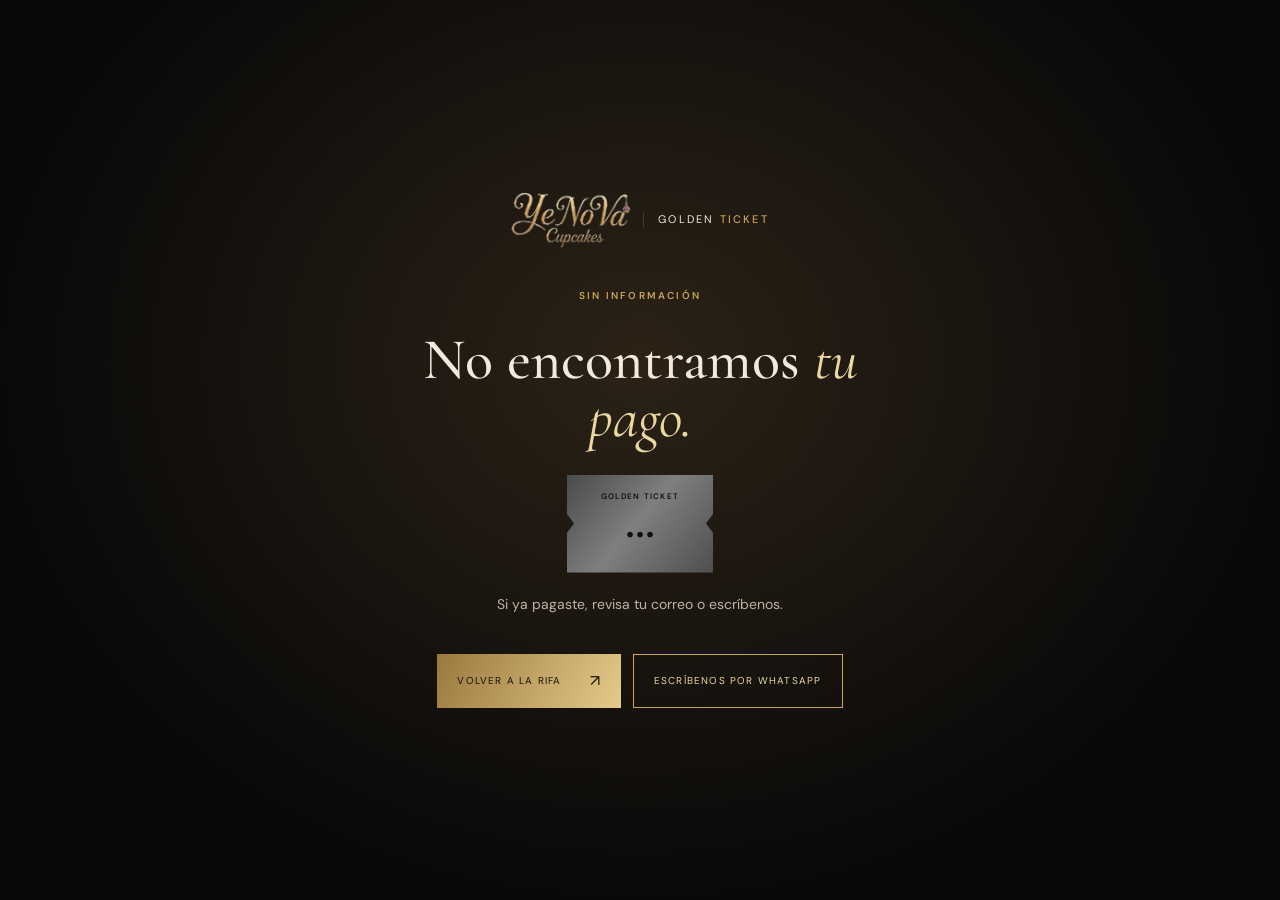
<file: gracias.html>
<!doctype html>
<html lang="es">
<head>
  <meta charset="utf-8">
  <meta name="viewport" content="width=device-width, initial-scale=1">
  <meta name="robots" content="noindex">
  <meta name="theme-color" content="#090909">
  <link rel="icon" type="image/png" href="assets/images/favicon.png">
  <link rel="apple-touch-icon" href="assets/images/icon-180.png">
  <title>Tu pago | Golden Ticket</title>
  <link rel="preconnect" href="https://fonts.googleapis.com">
  <link rel="preconnect" href="https://fonts.gstatic.com" crossorigin>
  <link href="https://fonts.googleapis.com/css2?family=Cormorant+Garamond:wght@400;500;600&family=DM+Sans:wght@400;500;600&display=swap" rel="stylesheet">
  <link rel="stylesheet" href="css/styles.css">
</head>
<body class="thanks-page">
  <main class="thanks">
    <a class="brand" href="index.html"><img class="brand-logo" src="assets/images/logo-yenova.png" alt="YeNoVa Cupcakes" width="520" height="243"><span class="brand-name">GOLDEN <b>TICKET</b></span></a>
    <div class="thanks-card" id="thanks" data-state="loading">
      <p class="eyebrow" id="t-eyebrow">UN MOMENTO…</p>
      <h1 id="t-title">Estamos revisando <em>tu pago.</em></h1>
      <div class="buy-ticket thanks-ticket"><span>GOLDEN TICKET</span><b id="t-number">···</b><small id="t-ref"></small></div>
      <p id="t-text">Esto toma solo unos segundos.</p>
      <div class="thanks-actions">
        <a class="button button-gold" href="index.html#tiquetes" id="t-back">Volver a la rifa <span>↗</span></a>
        <a class="button button-outline" id="t-wa" hidden target="_blank" rel="noopener">Escríbenos por WhatsApp</a>
      </div>
    </div>
  </main>
  <script src="js/config.js"></script>
  <script>
  (async () => {
    const cfg = window.GT_CONFIG || {};
    const $ = (id) => document.getElementById(id);
    const id = new URLSearchParams(location.search).get("id");
    let guardado = {};
    try { guardado = JSON.parse(sessionStorage.getItem("gt-compra") || "{}"); } catch (_) {}
    const pad = (n) => String(n).padStart(3, "0");
    const show = (eyebrow, title, text, state) => {
      $("t-eyebrow").textContent = eyebrow; $("t-title").innerHTML = title; $("t-text").textContent = text;
      $("thanks").dataset.state = state;
    };
    if (guardado.numero) $("t-number").textContent = pad(guardado.numero);
    if (!id) return show("SIN INFORMACIÓN", "No encontramos <em>tu pago.</em>", "Si ya pagaste, revisa tu correo o escríbenos.", "error");

    const base = cfg.wompiAmbiente === "produccion" ? "https://production.wompi.co/v1" : "https://sandbox.wompi.co/v1";
    for (let intento = 0; intento < 8; intento++) {
      try {
        const r = await fetch(`${base}/transactions/${encodeURIComponent(id)}`);
        const tx = (await r.json()).data;
        const ref = tx.reference || "";
        const m = ref.match(/^GT-(\d{3})-/);
        if (m) $("t-number").textContent = m[1];
        $("t-ref").textContent = ref;
        if (cfg.whatsappContacto) {
          const msg = `Hola! Compré el Golden Ticket #${m ? m[1] : ""}. Referencia: ${ref}`;
          $("t-wa").href = `https://wa.me/${cfg.whatsappContacto}?text=${encodeURIComponent(msg)}`;
          $("t-wa").hidden = false;
        }
        if (tx.status === "APPROVED") return show("¡PAGO APROBADO!", "Tu número ya es <em>tuyo.</em>", "Te enviamos la confirmación a tu correo. ¡Mucha suerte en el sorteo!", "ok");
        if (["DECLINED", "VOIDED", "ERROR"].includes(tx.status)) return show("PAGO NO APROBADO", "Tu pago <em>no se completó.</em>", "No se hizo ningún cobro y el número quedó libre de nuevo. Puedes intentarlo otra vez.", "error");
      } catch (_) {}
      await new Promise((res) => setTimeout(res, 3000));
    }
    show("PAGO EN PROCESO", "Tu pago está <em>en revisión.</em>", "Algunos pagos (como PSE) tardan unos minutos. Cuando se apruebe te llegará un correo y tu número se verá en gris en la cuadrícula.", "pending");
  })();
  </script>
</body>
</html>
</file>
<file: css/styles.css>
:root{
  --black:#090909;--panel:#11100e;--panel2:#171512;--gold:#c8a45c;--gold-light:#ead7a2;
  --gold-deep:#806333;--cream:#f0e9dc;--muted:#a59c8d;--line:rgba(210,177,111,.22);
  --serif:"Cormorant Garamond",Georgia,serif;--sans:"DM Sans",Arial,sans-serif;
}
*{box-sizing:border-box}html{scroll-behavior:smooth}body{margin:0;background:var(--black);color:var(--cream);font-family:var(--sans);font-size:15px;line-height:1.65}
a{color:inherit;text-decoration:none}.section-pad{padding:110px max(7vw,24px)}.topbar{height:82px;padding:0 7vw;display:flex;align-items:center;justify-content:space-between;border-bottom:1px solid var(--line);background:rgba(9,9,9,.94);position:sticky;top:0;z-index:20;backdrop-filter:blur(14px)}
.brand{display:flex;align-items:center;gap:12px}.brand-mark{width:36px;height:36px;border:1px solid var(--gold);display:grid;place-items:center;color:var(--gold-light);font:600 20px var(--serif);position:relative}.brand-mark span{font-style:italic}.brand-name{font-size:11px;letter-spacing:.2em;color:var(--cream)}.brand-name b{color:var(--gold);font-weight:500}.nav{display:flex;gap:32px}.nav a,.nav-cta{font-size:11px;letter-spacing:.08em;color:#c7bdad}.nav a:hover,.nav-cta:hover{color:var(--gold-light)}.nav-cta{border:1px solid var(--line);padding:11px 16px}.nav-cta span{color:var(--gold);margin-left:12px}
.hero{min-height:650px;display:grid;grid-template-columns:1.05fr .95fr;align-items:center;position:relative;overflow:hidden;padding-top:75px;padding-bottom:90px}.eyebrow{font-size:10px;letter-spacing:.22em;color:var(--gold);font-weight:600}.eyebrow span{display:inline-block;width:25px;height:1px;background:var(--gold);vertical-align:middle;margin-right:10px}.hero h1{font:500 clamp(46px,5.4vw,76px)/.98 var(--serif);letter-spacing:-.03em;margin:25px 0}.section-heading h2,.ticket-showcase h2,.preferences h2{font:500 clamp(48px,6vw,82px)/.94 var(--serif);letter-spacing:-.035em;margin:25px 0}.hero h1 em,.section-heading h2 em,.ticket-showcase h2 em,.preferences h2 em,.payment-placeholder h3 em{color:var(--gold-light);font-weight:400}.hero-lead{max-width:500px;color:#bdb4a5;font-size:15px;line-height:1.9}.hero-lead strong{color:var(--gold-light)}.hero-actions{display:flex;align-items:center;gap:22px;margin-top:35px}.button{display:inline-flex;align-items:center;gap:28px;padding:14px 20px;font-size:10px;letter-spacing:.12em;text-transform:uppercase}.button-gold{background:linear-gradient(115deg,#9b793e,#e4ca8b);color:#17120a}.button-gold span{font-size:16px}.hero-note{font-size:10px;color:var(--muted);letter-spacing:.04em}.hero-art{height:430px;position:relative;display:grid;place-items:center}.orbit{position:absolute;border:1px solid rgba(201,164,92,.14);border-radius:50%;transform:rotate(-24deg)}.orbit-one{width:420px;height:270px}.orbit-two{width:500px;height:340px;transform:rotate(35deg)}.hero-ticket{width:300px;height:190px;padding:20px 24px;background:linear-gradient(130deg,#9b783d,#e9d39a 48%,#a47f40);color:#21190d;box-shadow:0 30px 90px #000,0 0 55px #c69c4a22;transform:rotate(-9deg);position:relative;z-index:2;clip-path:polygon(0 0,100% 0,100% 43%,96% 50%,100% 57%,100% 100%,0 100%,0 57%,4% 50%,0 43%)}.ticket-top,.ticket-bottom{display:flex;justify-content:space-between;font-size:8px;letter-spacing:.16em;border-bottom:1px solid #4e3a1c66;padding-bottom:9px}.ticket-star{text-align:center;font-size:27px;margin-top:8px}.ticket-title{text-align:center;font:600 30px/.85 var(--serif);font-style:italic}.ticket-bottom{border:0;border-top:1px solid #4e3a1c66;padding-top:10px;margin-top:12px}.spark{position:absolute;color:var(--gold-light)}.spark-a{top:65px;right:16%;font-size:22px}.spark-b{bottom:82px;left:12%;font-size:28px}.spark-c{top:130px;left:8%;font-size:14px}.art-caption{position:absolute;bottom:0;font-size:8px;letter-spacing:.25em;color:#80745f}.hero-index{position:absolute;bottom:35px;left:7vw;display:flex;gap:12px;align-items:center;font-size:9px;color:var(--gold)}.hero-index i{width:70px;height:1px;background:var(--line)}
.intro-strip{display:flex;justify-content:center;align-items:center;gap:28px;padding:22px 5vw;background:#13110e;border-block:1px solid var(--line);font-size:9px;letter-spacing:.16em;color:var(--gold)}.intro-strip p{font-size:11px;letter-spacing:.03em;color:#c6bdaf;margin:0}.intro-strip i{width:4px;height:4px;border-radius:50%;background:var(--gold)}
.section-heading h2{font-size:clamp(42px,5vw,66px);margin:18px 0 0}.prize-layout{display:grid;grid-template-columns:1fr 1fr;gap:8vw;margin-top:45px;align-items:center}.prize-image{min-height:480px;background:radial-gradient(ellipse at 50% 35%,#66502c 0,#282016 32%,#11100e 72%);border:1px solid var(--line);position:relative;overflow:hidden}.image-placeholder-label{position:absolute;top:38px;left:25px;right:25px;z-index:3;display:flex;justify-content:space-between;font-size:9px;letter-spacing:.2em;color:var(--gold-light)}.prize-image-copy{position:absolute;bottom:35px;left:35px;right:35px;display:grid;gap:8px;z-index:3;pointer-events:none}.prize-image-copy strong{text-shadow:0 2px 24px #000}.prize-image-copy span{font-size:9px;letter-spacing:.2em;color:var(--gold)}.prize-image-copy strong{font:500 38px/.95 var(--serif)}.large-copy{font:400 25px/1.3 var(--serif);color:#e4d9c6;margin-top:0}.price-line{display:flex;align-items:center;justify-content:space-between;padding:20px 0;border-block:1px solid var(--line);margin:28px 0}.price-line span{font-size:11px;color:var(--muted)}.price-line strong{font:600 27px var(--serif);color:var(--gold-light)}.price-line small{font:500 9px var(--sans);letter-spacing:.12em}.included h3{font:500 25px var(--serif);margin:0 0 14px}.included ul{list-style:none;padding:0;margin:0}.included li{display:flex;gap:12px;margin:12px 0;color:#bdb4a5;font-size:12px}.included li span{color:var(--gold)}.fine-print{font-size:10px;color:#8f877a;border-left:1px solid var(--gold);padding-left:13px;margin-top:25px}
.gallery{background:#100f0d}.centered{text-align:center}.section-sub{color:var(--muted);font-size:12px;margin-top:17px}.gallery-grid{display:grid;grid-template-columns:1.25fr 1fr;grid-template-rows:230px 230px;gap:18px;margin-top:55px}.gallery-card{margin:0;min-width:0}.gallery-main{grid-row:span 2}.gallery-photo{height:calc(100% - 57px);min-height:0;position:relative;overflow:hidden;border:1px solid var(--line);background-color:#191612;background-position:center;background-size:cover;transition:filter .35s,transform .35s}.gallery-card:hover .gallery-photo{filter:brightness(1.12)}.photo-one{background-image:url("../assets/images/img1.jpg")}.photo-two{background-image:url("../assets/images/img2.jpg")}.photo-three{background-image:url("../assets/images/img3.jpg")}.gallery-photo:before{content:"";position:absolute;inset:0;background:linear-gradient(180deg,transparent 55%,#08070699);pointer-events:none}.photo-number{position:absolute;top:15px;left:17px;color:var(--gold-light);font:italic 20px var(--serif)}.gallery-card figcaption{height:57px;display:flex;align-items:center;justify-content:space-between;border-bottom:1px solid var(--line);gap:10px}.gallery-card figcaption span{font-size:8px;letter-spacing:.18em;color:var(--gold)}.gallery-card figcaption b{font:500 18px var(--serif);color:#e3d8c5}.gallery-hint{text-align:center;color:#777064;font-size:10px;margin-top:22px}.gallery-hint code{color:var(--gold-light)}
.ticket-showcase{min-height:560px;position:relative;overflow:hidden;text-align:center;padding:85px 20px 70px;background:radial-gradient(ellipse at 50% 65%,#3b2c17 0,#17120c 35%,#090909 73%)}.showcase-glow{position:absolute;width:500px;height:250px;border-radius:50%;background:#c79c4b14;filter:blur(55px);left:calc(50% - 250px);top:220px}.ticket-showcase h2{font-size:60px;margin:15px 0}.showcase-text{color:#a99f8e;font-size:12px}.floating-tickets{height:220px;max-width:760px;margin:15px auto 0;position:relative;perspective:900px}.float-ticket{position:absolute;width:220px;height:125px;display:flex;flex-direction:column;justify-content:space-between;padding:15px 18px;background:linear-gradient(130deg,#8c6934,#e6ca86 50%,#a17b3c);color:#2b210f;box-shadow:0 20px 60px #0009;border:1px solid #f4df9b88;animation:float 5s ease-in-out infinite}.float-ticket span,.float-ticket small{font-size:8px;letter-spacing:.16em}.float-ticket b{font:36px var(--serif);text-align:center}.float-left{left:9%;top:55px;transform:rotate(-13deg) scale(.82);animation-delay:-1.2s}.float-center{left:calc(50% - 110px);top:22px;z-index:2;transform:rotate(2deg);animation-delay:-2.4s}.float-right{right:9%;top:65px;transform:rotate(12deg) scale(.82);animation-delay:-.4s}@keyframes float{0%,100%{translate:0 0}50%{translate:0 -13px}}
.numbers{background:#0d0c0a}.number-summary{display:flex;justify-content:center;gap:0;margin:42px auto 30px;border-block:1px solid var(--line);max-width:900px}.number-summary div{padding:18px 30px;display:grid;gap:5px;border-right:1px solid var(--line)}.number-summary div:last-child{border:0}.number-summary span{font-size:8px;letter-spacing:.17em;color:#8f8779}.number-summary strong{font:500 17px var(--serif);color:var(--gold-light)}.number-summary .demo-status{font:600 8px var(--sans);letter-spacing:.08em;color:#b5a27a}.ticket-grid{display:grid;grid-template-columns:repeat(10,minmax(0,1fr));gap:7px;max-width:1050px;margin:0 auto}.ticket-number{border:1px solid #8e713d66;background:linear-gradient(145deg,#211b11,#14110c);color:#d5b875;min-height:38px;display:grid;place-items:center;font:500 12px var(--serif);transition:background .2s,color .2s,transform .2s}.ticket-number:hover{background:#d0ae67;color:#171108;transform:translateY(-2px)}.demo-note{max-width:900px;margin:24px auto 0;color:#938a7c;font-size:10px;text-align:center}.demo-note span{color:var(--gold)}.payment-placeholder{max-width:900px;margin:65px auto 0;padding:35px 40px;border:1px solid var(--line);background:linear-gradient(110deg,#18140e,#100e0b);display:grid;grid-template-columns:1fr auto;align-items:center;gap:20px;position:relative}.payment-placeholder .eyebrow{margin:0}.payment-placeholder h3{font:500 38px/.98 var(--serif);margin:12px 0}.payment-placeholder p:not(.eyebrow){font-size:11px;color:var(--muted);max-width:480px}.payment-lock{font-size:70px;color:#80683d;grid-column:2;grid-row:1}.button-disabled{grid-column:1/-1;justify-self:start;background:#28231a;color:#8c816b;border:1px solid #5e4b2c;cursor:not-allowed}
.preferences{display:grid;grid-template-columns:1fr 1fr;gap:8vw;align-items:center}.preferences h2{font-size:clamp(43px,5vw,65px)}.preferences-copy>p:last-child{max-width:430px;color:var(--muted);font-size:13px}.preference-list>div:not(.guest-count){display:flex;align-items:center;gap:22px;padding:20px 0;border-bottom:1px solid var(--line)}.preference-list>div span{font-size:9px;color:var(--gold)}.preference-list>div b{font:500 25px var(--serif);flex:1}.preference-list>div i{font-style:normal;color:var(--gold)}.guest-count{margin-top:25px;padding:22px;background:#15120d;border:1px solid var(--line);display:grid;gap:5px}.guest-count span{font-size:8px;letter-spacing:.2em;color:var(--gold)}.guest-count b{font:500 21px var(--serif)}.guest-count small{font-size:10px;color:var(--muted)}
.conditions{background:#11100e}.conditions-grid{display:grid;grid-template-columns:repeat(3,1fr);gap:18px;margin-top:55px}.conditions-grid article{padding:27px;border:1px solid var(--line);min-height:210px;background:#15130f}.conditions-grid article span{font-size:8px;letter-spacing:.2em;color:var(--gold)}.conditions-grid h3{font:500 25px var(--serif);margin:15px 0 8px}.conditions-grid p{font-size:11px;color:#aaa193;line-height:1.8}.legal-note{margin-top:30px;padding:15px 18px;border-left:1px solid var(--gold);color:#81796d;font-size:10px;max-width:950px}
.footer{padding:45px 7vw 25px;display:grid;grid-template-columns:1fr 1fr 1fr;align-items:center;gap:20px;border-top:1px solid var(--line)}.footer>p{text-align:center;color:var(--muted);font:italic 19px var(--serif)}.back-top{text-align:right;font-size:9px;letter-spacing:.15em;color:var(--gold)}.footer>small{grid-column:1/-1;text-align:center;font-size:8px;letter-spacing:.16em;color:#665f54;margin-top:20px}
@media(max-width:800px){.nav{display:none}.topbar{height:70px}.hero{grid-template-columns:1fr;padding-top:75px}.hero-art{height:340px;margin-top:20px}.hero-index{display:none}.prize-layout{grid-template-columns:1fr;gap:35px}.prize-image{min-height:390px}.gallery-grid{grid-template-columns:1fr;grid-template-rows:repeat(3,270px)}.gallery-main{grid-row:auto}.gallery-photo{height:calc(100% - 57px)}.floating-tickets{max-width:600px}.float-left{left:0}.float-right{right:0}.ticket-grid{grid-template-columns:repeat(5,minmax(0,1fr))}.number-summary{flex-wrap:wrap}.number-summary div{flex:1 1 33%;padding:14px}.preferences{grid-template-columns:1fr;gap:30px}.conditions-grid{grid-template-columns:1fr}.footer{grid-template-columns:1fr 1fr}.footer>p{display:none}.back-top{grid-column:2}.footer>small{grid-column:1/-1}}
@media(max-width:480px){.section-pad{padding:75px 22px}.brand-name{font-size:9px}.nav-cta{font-size:9px;padding:9px}.hero h1{font-size:52px}.hero-art{height:300px}.hero-ticket{transform:rotate(-9deg) scale(.86)}.orbit-one{width:310px}.orbit-two{width:350px}.intro-strip{gap:10px;padding:16px 12px}.intro-strip span{display:none}.intro-strip p{text-align:center;font-size:10px}.prize-image{min-height:330px}.gallery-grid{grid-template-rows:repeat(3,235px)}.gallery-card figcaption b{font-size:16px}.ticket-showcase{padding-top:70px;min-height:510px}.ticket-showcase h2{font-size:48px}.floating-tickets{height:190px}.float-ticket{width:165px;height:105px;padding:12px}.float-left{left:-20px;top:65px}.float-center{width:180px;left:calc(50% - 90px)}.float-right{right:-20px;top:75px}.number-summary div{flex-basis:100%;border-right:0;border-bottom:1px solid var(--line);text-align:center}.ticket-grid{grid-template-columns:repeat(4,minmax(0,1fr));gap:5px}.ticket-number{min-height:35px;font-size:11px}.payment-placeholder{padding:25px 22px;grid-template-columns:1fr}.payment-lock{display:none}.button-disabled{grid-column:1}.preference-list>div b{font-size:22px}.footer{padding-inline:22px}}
/* Opciones del premio */
.prize-options{display:grid;grid-template-columns:repeat(3,1fr);gap:14px;margin-top:40px}.prize-option{all:unset;box-sizing:border-box;cursor:pointer;display:flex;align-items:center;gap:16px;padding:18px 20px;border:1px solid var(--line);background:#100f0c;transition:border-color .3s,background .3s}.prize-option span{font-size:9px;letter-spacing:.15em;color:var(--gold)}.prize-option b{flex:1;font:500 22px/1.1 var(--serif);color:#e4d9c6}.prize-option i{font-style:normal;color:var(--gold);opacity:.3;transition:opacity .3s}.prize-option:hover,.prize-option:focus-visible{border-color:#c8a45c88}.prize-option.is-active{border-color:var(--gold);background:linear-gradient(120deg,#1d1810,#120f0b)}.prize-option.is-active i{opacity:1}
/* Carrusel de fotos */
.story-reel{background:#0c0b09}.reel-slides,.reel-slide,.reel-shade{position:absolute;inset:0}.reel-slide{background-size:cover;background-position:center;opacity:0;transform:scale(1.08);transition:opacity 1.1s ease,transform 5s ease-out;display:grid;place-items:center}.reel-slide.is-active{opacity:1;transform:scale(1)}.reel-quince{background-color:#2a2030;background-image:radial-gradient(ellipse at 50% 30%,#b89ac955,transparent 60%),radial-gradient(ellipse at 50% 100%,#c8a45c33,transparent 60%)}.reel-boda{background-color:#2b261e;background-image:radial-gradient(ellipse at 50% 30%,#f3e6cc44,transparent 60%),radial-gradient(ellipse at 50% 100%,#c8a45c33,transparent 60%)}.reel-grado{background-color:#161a24;background-image:radial-gradient(ellipse at 50% 30%,#d6b46a44,transparent 60%),radial-gradient(ellipse at 50% 100%,#2c3a5a66,transparent 60%)}.reel-fallback{display:grid;justify-items:center;gap:6px;font:italic 400 34px var(--serif);color:#f0e4c8cc;align-self:start;margin-top:24%}.reel-fallback i{font-style:normal;font-size:30px;color:var(--gold-light);text-shadow:0 0 30px #e5c779}.reel-slide.has-photo .reel-fallback{display:none}.reel-shade{background:linear-gradient(180deg,#0909098c 0,transparent 26%,transparent 45%,#090909e6 100%);pointer-events:none;z-index:2}.reel-progress{position:absolute;top:18px;left:25px;right:25px;display:flex;gap:5px;z-index:3}.reel-progress i{flex:1;height:2px;background:#ffffff2e;overflow:hidden}.reel-progress b{display:block;height:100%;width:0;background:var(--gold-light)}.reel-progress i.is-done b{width:100%}.reel-progress i.is-active b{animation:reelFill var(--reel-duration,3.8s) linear forwards}.story-reel.is-paused .reel-progress b{animation-play-state:paused}@keyframes reelFill{to{width:100%}}.reel-cat{letter-spacing:.2em}.reel-nav{all:unset;position:absolute;top:0;bottom:0;width:30%;z-index:2;cursor:pointer;display:flex;align-items:center;padding:0 14px;font:300 34px var(--serif);color:#ffffff00;transition:color .3s}.reel-nav:hover,.reel-nav:focus-visible{color:#ffffffaa}.reel-prev{left:0}.reel-next{right:0;justify-content:flex-end}
/* Salón 3D */
.salon{background:#070605;padding-top:110px;position:relative}.salon-heading{padding:0 max(7vw,24px);margin-bottom:45px}.salon-stage{position:relative;height:min(86vh,820px);min-height:520px;overflow:hidden;border-block:1px solid var(--line);background:radial-gradient(ellipse at 50% 55%,#2a2116,#070605 70%)}.salon-stage canvas{display:block;width:100%;height:100%;touch-action:pan-y;cursor:grab}.salon-stage canvas:active{cursor:grabbing}.salon-loading{position:absolute;inset:0;display:grid;place-content:center;justify-items:center;gap:10px;font:italic 22px var(--serif);color:var(--gold-light);transition:opacity .8s;pointer-events:none}.salon-loading span{font-size:26px;animation:pulse 1.6s ease-in-out infinite}.salon-loading.is-hidden{opacity:0}@keyframes pulse{50%{opacity:.3}}.salon-ui{position:absolute;left:0;right:0;bottom:26px;display:flex;justify-content:center;align-items:center;gap:20px;pointer-events:none}.salon-ui>*{pointer-events:auto}.salon-replay{border:0;cursor:pointer;font-family:var(--sans)}.salon-replay[hidden],.salon-hint[hidden]{display:none}.salon-hint{font-size:10px;letter-spacing:.14em;color:#efe3c8;background:#0909098c;padding:9px 14px;border:1px solid var(--line);backdrop-filter:blur(6px)}.salon-note{text-align:center;color:#7d7568;font-size:10px;padding:18px 24px 0;margin:0 auto;max-width:720px}.salon-fallback{position:absolute;inset:0;display:grid;place-content:center;text-align:center;padding:30px;color:var(--muted);font:italic 22px var(--serif)}
@media(max-width:800px){.prize-options{grid-template-columns:1fr;gap:10px;margin-top:32px}.prize-option{padding:15px 18px}.prize-option b{font-size:21px}.salon{padding-top:80px}.salon-stage{height:78vh;min-height:480px}.salon-ui{bottom:18px;flex-direction:column;gap:10px}}
@media(max-width:480px){.hero h1{font-size:44px}.reel-fallback{font-size:28px;margin-top:30%}.story-reel{min-height:460px}}
/* Desglose de lo que incluye cada celebración */
.included-summary{color:#bdb4a5;font-size:13px;line-height:1.8;margin:0 0 20px}.button-outline{border:1px solid var(--gold);color:var(--gold-light)}.button-outline:hover{background:#c8a45c1a}
.included-full{margin-top:90px;padding-top:70px;border-top:1px solid var(--line);scroll-margin-top:90px}.incl-intro{max-width:640px}.incl-intro h3{font:500 clamp(34px,4vw,52px)/1 var(--serif);letter-spacing:-.02em;margin:16px 0}.incl-intro h3 em{color:var(--gold-light);font-weight:400}.incl-intro>p:last-child{color:var(--muted);font-size:13px}
.incl-tabs{display:flex;gap:8px;margin:34px 0 0;border-bottom:1px solid var(--line);overflow-x:auto;scrollbar-width:none}.incl-tab{all:unset;cursor:pointer;padding:14px 22px;font-size:11px;letter-spacing:.16em;text-transform:uppercase;color:var(--muted);border-bottom:2px solid transparent;white-space:nowrap;transition:color .25s,border-color .25s}.incl-tab:hover,.incl-tab:focus-visible{color:var(--cream)}.incl-tab.is-active{color:var(--gold-light);border-color:var(--gold)}
.incl-panel{padding-top:34px;animation:inclIn .5s ease}@keyframes inclIn{from{opacity:0;transform:translateY(8px)}}.incl-head h3{font:500 34px var(--serif);margin:8px 0 26px}.incl-grid{columns:3;column-gap:18px}.incl-group{break-inside:avoid;margin-bottom:18px;border:1px solid var(--line);background:#100f0c;padding:24px 24px 14px}.incl-group h4{display:flex;align-items:center;gap:10px;font:500 22px var(--serif);margin:0 0 12px;color:#efe4cf}.incl-group h4 i{font-style:normal;color:var(--gold);font-size:15px}.incl-group ul{list-style:none;padding:0;margin:0}.incl-group li{display:flex;gap:11px;padding:9px 0;border-top:1px solid #d2b16f17;color:#c3baab;font-size:13px}.incl-group li span{color:var(--gold);font-size:10px;padding-top:3px}.incl-group li.is-special{color:var(--gold-light);font-weight:500}.incl-group li.is-special:after{content:"exclusivo";margin-left:auto;align-self:center;font-size:8px;letter-spacing:.14em;text-transform:uppercase;color:#17120a;background:linear-gradient(115deg,#9b793e,#e4ca8b);padding:3px 7px;white-space:nowrap}
.included-full .fine-print{margin-top:30px}
@media(max-width:1000px){.incl-grid{columns:2}}
@media(max-width:640px){.included-full{margin-top:60px;padding-top:50px}.incl-grid{columns:1}.incl-group{margin-bottom:12px}.incl-tab{padding:13px 14px;flex:1;text-align:center}.incl-head h3{font-size:28px}.incl-group{padding:20px 18px 10px}}
/* Compra de tiquetes */
.ticket-tools{max-width:1050px;margin:0 auto 18px;display:flex;justify-content:space-between;align-items:center;gap:18px;flex-wrap:wrap}.ticket-search{display:flex;align-items:center;gap:12px;font-size:9px;letter-spacing:.16em;text-transform:uppercase;color:var(--gold)}.ticket-search input{width:120px;background:#14110c;border:1px solid var(--line);color:var(--cream);padding:10px 12px;font:500 16px var(--serif)}.ticket-search input:focus{outline:1px solid var(--gold)}.ticket-legend{list-style:none;display:flex;gap:18px;margin:0;padding:0;font-size:10px;color:var(--muted)}.ticket-legend li{display:flex;align-items:center;gap:7px}.ticket-legend i{width:14px;height:14px;border:1px solid #8e713d66}.lg-free{background:linear-gradient(145deg,#211b11,#14110c)}.lg-held{border-style:dashed!important;background:#1a1916}.lg-sold{background:#2a2a28;border-color:#3a3a37!important}
button.ticket-number{all:unset;box-sizing:border-box;cursor:pointer;border:1px solid #8e713d66;background:linear-gradient(145deg,#211b11,#14110c);color:#d5b875;min-height:38px;display:grid;place-items:center;font:500 12px var(--serif);transition:background .2s,color .2s,transform .2s}button.ticket-number:focus-visible{outline:2px solid var(--gold-light)}.ticket-number.is-sold{background:#232321;color:#5d5b56;border-color:#33332f;cursor:not-allowed;transform:none;text-decoration:line-through;text-decoration-color:#5d5b5688}.ticket-number.is-held{background:#1a1916;color:#8a8270;border-style:dashed;cursor:not-allowed;transform:none}.ticket-number.is-sold:hover,.ticket-number.is-held:hover{background:inherit;color:inherit;transform:none}.ticket-number.is-found{box-shadow:0 0 0 2px var(--gold-light),0 0 25px #e5c77988;z-index:1}
.buy-steps{max-width:1050px;margin:60px auto 0;display:grid;grid-template-columns:repeat(4,1fr);gap:14px}.buy-steps div{border:1px solid var(--line);padding:22px;background:#12100c}.buy-steps span{font-size:9px;color:var(--gold);letter-spacing:.15em}.buy-steps b{display:block;font:500 22px var(--serif);margin:8px 0 6px}.buy-steps p{margin:0;font-size:11px;color:var(--muted);line-height:1.7}
.buy-dialog{border:1px solid var(--gold);background:#0e0c09;color:var(--cream);padding:0;width:min(520px,calc(100vw - 24px));max-height:calc(100dvh - 24px)}.buy-dialog::backdrop{background:#000000c4;backdrop-filter:blur(4px)}.buy-dialog form{padding:30px 30px 24px;display:grid;gap:14px;position:relative}.buy-close{all:unset;cursor:pointer;position:absolute;top:14px;right:16px;color:var(--muted);font-size:16px;padding:4px}.buy-ticket{justify-self:start;display:grid;gap:2px;padding:12px 20px;background:linear-gradient(130deg,#9b783d,#e9d39a 48%,#a47f40);color:#21190d;clip-path:polygon(0 0,100% 0,100% 40%,95% 50%,100% 60%,100% 100%,0 100%,0 60%,5% 50%,0 40%)}.buy-ticket span,.buy-ticket small{font:600 8px var(--sans);letter-spacing:.16em}.buy-ticket b{font:600 36px/1 var(--serif)}.buy-dialog h3{font:500 32px/1 var(--serif);margin:6px 0 0}.buy-dialog h3 em{color:var(--gold-light);font-weight:400}.buy-sub{margin:0;color:var(--muted);font-size:12px}.buy-dialog label{display:grid;gap:6px;font-size:9px;letter-spacing:.14em;text-transform:uppercase;color:var(--gold)}.buy-dialog input:not([type=radio]):not([type=checkbox]){background:#16130e;border:1px solid var(--line);color:var(--cream);padding:12px;font:15px var(--sans);text-transform:none;letter-spacing:0;width:100%;box-sizing:border-box}.buy-dialog input:focus{outline:1px solid var(--gold)}.buy-row{display:grid;grid-template-columns:1fr 1fr;gap:12px}.buy-dialog fieldset{border:0;padding:0;margin:4px 0 0;display:grid;gap:8px}.buy-dialog legend{font-size:9px;letter-spacing:.14em;text-transform:uppercase;color:var(--gold);margin-bottom:8px}.buy-choice{display:flex!important;align-items:center;gap:12px!important;padding:12px 14px;border:1px solid var(--line);cursor:pointer;text-transform:none!important;letter-spacing:0!important}.buy-choice span{font:500 19px var(--serif);color:var(--cream)}.buy-choice input{accent-color:#c8a45c}.buy-choice:has(input:checked){border-color:var(--gold);background:#1b1610}.buy-consent{display:flex!important;align-items:flex-start;gap:10px!important;text-transform:none!important;letter-spacing:0!important;color:var(--muted)!important;font-size:11px!important;line-height:1.6}.buy-consent input{margin-top:3px;accent-color:#c8a45c}.buy-error{margin:0;padding:10px 12px;border-left:2px solid #d07a5f;background:#2a1712;color:#f0c9bc;font-size:12px}.buy-submit{justify-content:space-between;border:0;cursor:pointer;font-family:var(--sans);font-weight:600;padding:16px 20px}.buy-submit:disabled{opacity:.6;cursor:wait}.buy-fine{margin:0;font-size:10px;color:#80786b;text-align:center}
.thanks-page{min-height:100dvh;display:grid;place-items:center;background:radial-gradient(ellipse at 50% 40%,#2c2216,#090909 70%)}.thanks{width:min(560px,100%);padding:40px 22px;display:grid;gap:30px;justify-items:center;text-align:center}.thanks-card{display:grid;justify-items:center;gap:6px}.thanks-card h1{font:500 clamp(40px,8vw,58px)/1 var(--serif);margin:10px 0 22px}.thanks-card h1 em{color:var(--gold-light);font-weight:400}.thanks-ticket{justify-self:center;padding:16px 34px}.thanks-ticket b{font-size:52px}.thanks-card>p:not(.eyebrow){color:#bdb4a5;font-size:14px;max-width:420px}.thanks-actions{display:flex;flex-wrap:wrap;gap:12px;justify-content:center;margin-top:18px}.thanks-card[data-state=loading] .thanks-ticket{animation:pulse 1.6s ease-in-out infinite}.thanks-card[data-state=error] .thanks-ticket{filter:grayscale(1) brightness(.6)}
@media(max-width:800px){.buy-steps{grid-template-columns:1fr 1fr}}
@media(max-width:480px){.buy-steps{grid-template-columns:1fr}.buy-row{grid-template-columns:1fr}.buy-dialog form{padding:26px 20px 20px}.ticket-legend{gap:12px;flex-wrap:wrap}}
/* Video de la portada */
.hero-media{height:auto;min-height:430px;display:flex;flex-direction:column;justify-content:center;align-items:center;gap:22px}.hero-video{position:relative;margin:0;width:100%;max-width:620px;aspect-ratio:848/478;z-index:2;padding:6px;background:linear-gradient(135deg,#e9d39a,#7d5f2f 30%,#e4ca8b 55%,#7d5f2f 80%,#e9d39a);box-shadow:0 30px 90px #000,0 0 70px #c69c4a33}.hero-video video{display:block;width:100%;height:100%;object-fit:cover;background:#000}.hero-video .corner{position:absolute;width:18px;height:18px;border:1px solid var(--gold-light)}.c-tl{top:-10px;left:-10px;border-right:0!important;border-bottom:0!important}.c-tr{top:-10px;right:-10px;border-left:0!important;border-bottom:0!important}.c-bl{bottom:-10px;left:-10px;border-right:0!important;border-top:0!important}.c-br{bottom:-10px;right:-10px;border-left:0!important;border-top:0!important}
.hero-sound{all:unset;cursor:pointer;position:absolute;right:16px;bottom:16px;display:flex;align-items:center;gap:6px;padding:7px 11px;background:#090909b3;border:1px solid #ead7a266;color:var(--gold-light);font-size:12px;backdrop-filter:blur(6px)}.hero-sound b{font:500 9px var(--sans);letter-spacing:.14em;text-transform:uppercase}.hero-sound .snd-on,.hero-sound[aria-pressed=true] .snd-off{display:none}.hero-sound[aria-pressed=true] .snd-on{display:inline}.hero-sound:focus-visible{outline:2px solid var(--gold-light)}
.hero-mini-ticket{position:absolute;z-index:3;left:-18px;bottom:62px;width:150px;padding:12px 14px;background:linear-gradient(130deg,#9b783d,#e9d39a 48%,#a47f40);color:#21190d;transform:rotate(-10deg);box-shadow:0 18px 40px #000a;clip-path:polygon(0 0,100% 0,100% 40%,95% 50%,100% 60%,100% 100%,0 100%,0 60%,5% 50%,0 40%);animation:float 5s ease-in-out infinite}.hero-mini-ticket span{display:block;font:600 7px var(--sans);letter-spacing:.18em;border-bottom:1px solid #4e3a1c55;padding-bottom:5px}.hero-mini-ticket b{display:block;text-align:center;font:italic 600 19px/.9 var(--serif);margin-top:7px}
.hero-partners{position:relative;z-index:2;display:flex;align-items:center;gap:18px;text-align:center}.hero-partners div{display:grid;gap:3px}.hero-partners span{font-size:7.5px;letter-spacing:.2em;color:var(--gold)}.hero-partners b{font:500 19px var(--serif);color:var(--cream)}.hero-partners i{font-style:normal;color:var(--gold-light);font-size:12px}
@media(max-width:800px){.hero-media{min-height:0;margin-top:40px}.hero-mini-ticket{left:-6px;bottom:auto;top:-34px;width:118px;padding:9px 11px}.hero-mini-ticket b{font-size:15px}}
@media(max-width:480px){.hero-media{height:auto;margin-top:46px}.hero-partners{gap:10px}.hero-partners b{font-size:15px}.hero-partners span{font-size:6.5px;letter-spacing:.14em}.hero-sound{right:10px;bottom:10px;padding:6px 9px}}
.hero{grid-template-columns:minmax(0,1fr) minmax(0,1fr);column-gap:56px}.hero h1{font-size:clamp(44px,4.7vw,70px)}
@media(max-width:800px){.hero{grid-template-columns:1fr}}
.prize-details .price-line:last-child{margin-bottom:0}.included-full{margin-top:70px}@media(max-width:640px){.included-full{margin-top:44px;padding-top:44px}}
.included-full{border-top:0;padding-top:0}@media(max-width:640px){.included-full{padding-top:0}}
/* Galería en blanco y negro + llamado a comprar */
.gallery-grid{grid-template-columns:repeat(3,1fr);grid-template-rows:none;gap:18px}.gallery-main{grid-row:auto}.gallery-photo{height:auto;aspect-ratio:4/5;filter:grayscale(1) contrast(1.05);transition:transform .6s ease,filter .4s}.gallery-card{overflow:hidden}.gallery-card:hover .gallery-photo{filter:grayscale(1) contrast(1.05) brightness(1.12);transform:scale(1.02)}.photo-one{background-position:58% center}.photo-two{background-position:center 35%}.photo-three{background-position:center 30%}.gallery-card figcaption b{font-size:19px}
.gallery-cta{max-width:720px;margin:70px auto 0;text-align:center;display:grid;justify-items:center;gap:16px}.gallery-cta .eyebrow{margin:0}.gallery-cta blockquote{margin:0;font:500 clamp(36px,4.6vw,58px)/1 var(--serif);letter-spacing:-.02em}.gallery-cta blockquote em{color:var(--gold-light);font-weight:400}.gallery-cta>p:not(.eyebrow){color:#bdb4a5;font-size:14px;line-height:1.8;margin:4px 0 8px;max-width:600px}.gallery-cta small{font-size:9px;letter-spacing:.18em;text-transform:uppercase;color:var(--muted)}
/* Carrusel: videos y fotos en blanco y negro */
.reel-slide video{position:absolute;inset:0;width:100%;height:100%;object-fit:cover}.reel-slide.has-photo{filter:grayscale(1) contrast(1.05)}.reel-sound{bottom:auto;top:62px;right:20px;z-index:4}.reel-sound[hidden]{display:none}
@media(max-width:800px){.gallery-grid{grid-template-columns:1fr;grid-template-rows:none;gap:26px}.gallery-photo{aspect-ratio:4/5;height:auto}}
@media(max-width:480px){.gallery-grid{grid-template-rows:none}.gallery-cta{margin-top:55px}}
.photo-number{text-shadow:0 1px 10px #000c}
/* Carrusel en formato vertical (como el video de boda) y videos a color */
.prize-layout{align-items:center}.story-reel{aspect-ratio:576/934;min-height:0!important;width:min(100%,440px,calc(82vh * 576 / 934));justify-self:center}.reel-slide.has-video{filter:none}.reel-slide video{object-fit:cover}
.reel-sound .snd-label-on,.reel-sound[aria-pressed=true] .snd-label-off{display:none}.reel-sound[aria-pressed=true] .snd-label-on{display:inline}.reel-sound[aria-pressed=false]{animation:soundPulse 2s ease-in-out infinite}@keyframes soundPulse{50%{box-shadow:0 0 0 6px #ead7a226}}
.story-reel .prize-image-copy strong{font-size:32px}
@media(max-width:800px){.story-reel{width:min(100%,calc(80vh * 576 / 934))}}
@media(max-width:480px){.story-reel .prize-image-copy{left:24px;right:24px;bottom:26px}.story-reel .prize-image-copy strong{font-size:30px}}
/* Logo YeNoVa */
.brand-logo{display:block;height:46px;width:auto}.brand .brand-name{padding-left:14px;border-left:1px solid var(--line);line-height:1.4}.footer-brand .brand-logo{height:64px}.thanks .brand-logo{height:56px}
@media(max-width:480px){.topbar .brand-logo{height:36px}.topbar .brand{gap:10px}.topbar .brand-name{padding-left:10px;font-size:8px;letter-spacing:.16em}.footer-brand .brand-logo{height:52px}}
.footer-brand .brand-name{white-space:nowrap}
/* Carrusel: videos completos, a color y sin textos encima */
.reel-wrap{display:grid;gap:20px;justify-items:center;align-content:start}.story-reel{aspect-ratio:9/16;width:min(100%,400px,calc(78vh * 9 / 16));background:#000;border-color:#c8a45c55}.reel-slide.has-video,.reel-slide video{filter:none!important}.reel-slide video{object-fit:contain;background:#000}.reel-progress{top:12px;left:14px;right:14px}.reel-progress i{height:2px;background:#ffffff38}
.reel-caption{display:grid;gap:8px;text-align:center}.reel-caption span{font-size:9px;letter-spacing:.22em;color:var(--gold)}.reel-caption strong{font:500 30px/1.05 var(--serif)}.reel-caption em{color:var(--gold-light);font-weight:400}
/* Botón de volumen minimalista */
.sound-btn,.sound-btn.hero-sound{all:unset;box-sizing:border-box;position:absolute;z-index:4;width:34px;height:34px;border-radius:50%;display:grid;place-items:center;cursor:pointer;color:#fff;background:#0000004d;border:1px solid #ffffff40;backdrop-filter:blur(6px);transition:background .25s,border-color .25s;animation:none}.sound-btn:hover{background:#00000080;border-color:#ffffff80}.sound-btn:focus-visible{outline:2px solid var(--gold-light);outline-offset:2px}.sound-btn svg{width:17px;height:17px;fill:none;stroke:currentColor;stroke-width:1.6;stroke-linecap:round;stroke-linejoin:round}.sound-btn .snd-on,.sound-btn[aria-pressed=true] .snd-off{display:none}.sound-btn[aria-pressed=true] .snd-on{display:block}.sound-btn[hidden]{display:none}
#hero-sound{right:14px;bottom:14px;top:auto}#reel-sound{right:12px;top:26px;bottom:auto}
@media(max-width:800px){.story-reel{width:min(100%,calc(74vh * 9 / 16))}}
.reel-progress{pointer-events:none}.story-reel .reel-slide,.story-reel video{filter:none!important}
/* Todos los videos del carrusel: 576x960 (3:5) */
.story-reel{aspect-ratio:3/5;width:min(100%,420px,calc(78vh * 3 / 5))}.reel-slide video{object-fit:cover}
@media(max-width:800px){.story-reel{width:min(100%,calc(74vh * 3 / 5))}}
</file>
